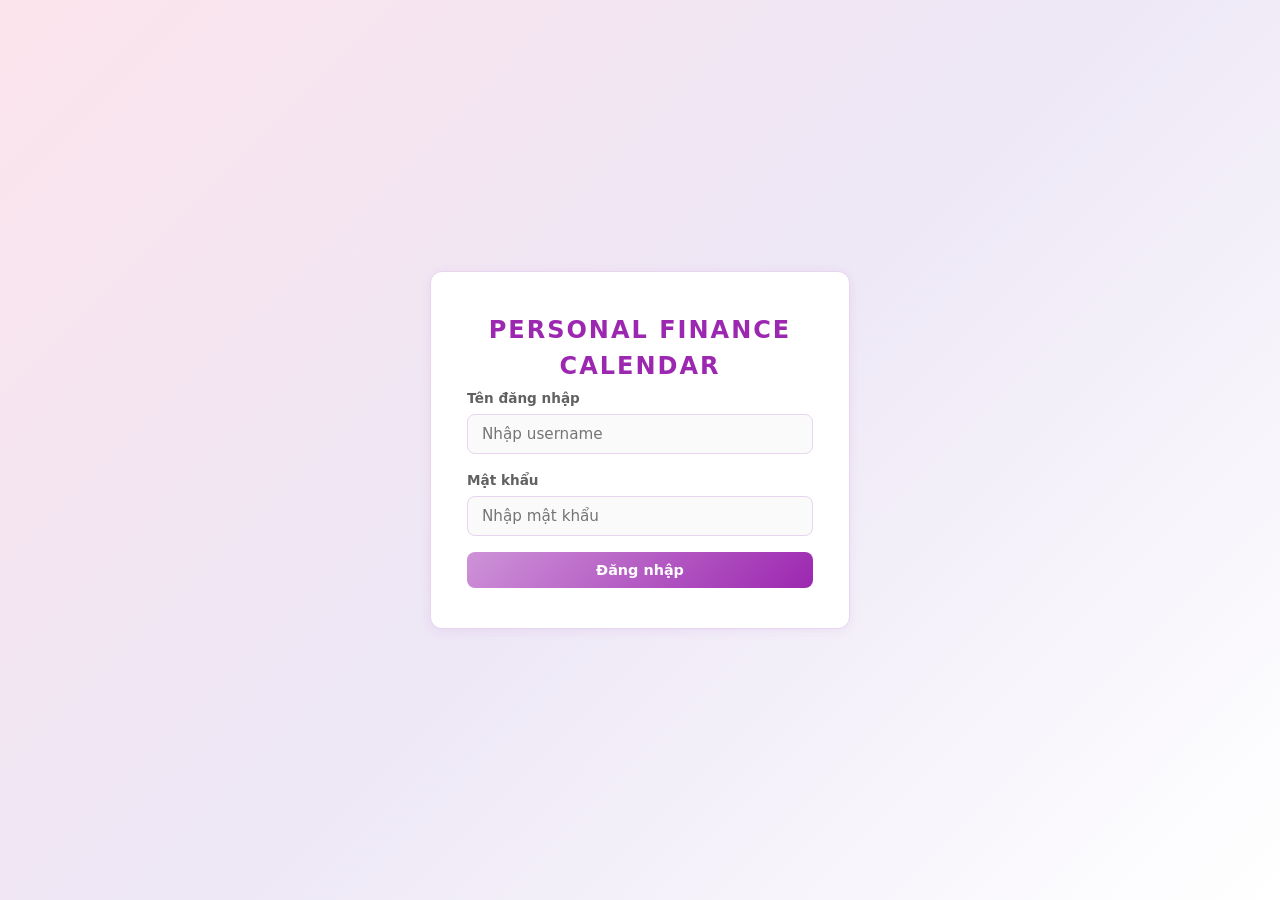
<file: index.html>
<!DOCTYPE html>
<html lang="vi">
<head>
  <meta charset="UTF-8">
  <meta name="viewport" content="width=device-width, initial-scale=1.0">
  <title>Personal Finance Calendar</title>
  <link rel="stylesheet" href="style.css">
</head>
<body>
  <div class="app-container">
    <!-- Header -->
    <header class="app-header">
      <h1>PERSONAL FINANCE CALENDAR</h1>
      <div class="datetime-box" id="datetimeBox">--</div>
      <div class="user-info">
        <span>Xin chào, <strong id="userFullname">--</strong></span>
        <a href="https://docs.google.com/spreadsheets/d/1s8dtUbS9lLZxffQHf5DMcvQwxUtcpbSZ6cnguVO8t8E/edit?gid=0#gid=0"
           class="btn btn-secondary btn-sm"
           target="_blank"
           rel="noopener noreferrer">Ngoại ngữ</a>
        <button class="btn btn-secondary btn-sm" id="logoutBtn">Đăng xuất</button>
      </div>
    </header>

    <!-- Navigation -->
    <nav class="nav-tabs" id="navTabs">
      <button class="nav-tab active" data-section="dashboard">Tổng quan</button>
      <button class="nav-tab" data-section="personal">Chi cá nhân</button>
      <button class="nav-tab" data-section="family">Chi gia đình</button>
      <button class="nav-tab" data-section="income">Thu nhập</button>
      <button class="nav-tab" data-section="categories">Loại chi</button>
      <button class="nav-tab" data-section="schedule">Thời khóa biểu</button>
      <button class="nav-tab" data-section="summary">Tổng kết</button>
    </nav>

    <!-- ==================== DASHBOARD ==================== -->
    <section class="section active" id="section-dashboard">
      <div class="stats-grid" id="statsGrid">
        <div class="stat-card income">
          <div class="label">Tổng thu tháng</div>
          <div class="value" id="statIncome">0 ₫</div>
        </div>
        <div class="stat-card expense">
          <div class="label">Tổng chi tháng</div>
          <div class="value" id="statExpense">0 ₫</div>
        </div>
        <div class="stat-card balance">
          <div class="label">Số dư còn lại</div>
          <div class="value" id="statBalance">0 ₫</div>
        </div>
        <div class="stat-card family">
          <div class="label">Chi gia đình</div>
          <div class="value" id="statFamily">0 ₫</div>
        </div>
        <div class="stat-card personal">
          <div class="label">Chi cá nhân</div>
          <div class="value" id="statPersonal">0 ₫</div>
        </div>
      </div>

      <div class="card">
        <div class="card-title">Thống kê theo loại chi tiêu</div>
        <div class="chart-container" id="categoryChart"></div>
      </div>

      <div class="card">
        <div class="card-title">Lịch tháng</div>
        <div class="calendar-controls">
          <button class="btn btn-secondary btn-sm" id="prevMonth">&larr;</button>
          <h2 id="calendarTitle">--</h2>
          <button class="btn btn-secondary btn-sm" id="nextMonth">&rarr;</button>
        </div>
        <div class="calendar-grid" id="calendarGrid"></div>
      </div>

      <div class="card">
        <div class="card-title">Chi tiết từng ngày</div>
        <div class="daily-list" id="dailyList"></div>
      </div>
    </section>

    <!-- ==================== PERSONAL EXPENSE ==================== -->
    <section class="section" id="section-personal">
      <div class="card">
        <div class="card-title" id="personalFormTitle">Thêm chi tiêu cá nhân</div>
        <form id="personalForm" novalidate>
          <input type="hidden" id="personalId">
          <div class="form-row">
            <div class="form-group">
              <label for="personalDate">Ngày *</label>
              <input type="date" id="personalDate" required>
              <span class="error-msg">Vui lòng chọn ngày</span>
            </div>
            <div class="form-group">
              <label for="personalAmount">Số tiền (VNĐ) *</label>
              <input type="number" id="personalAmount" min="1" placeholder="0" required>
              <span class="error-msg">Vui lòng nhập số tiền</span>
            </div>
            <div class="form-group">
              <label for="personalCategory">Loại chi tiêu *</label>
              <select id="personalCategory" required>
                <option value="">-- Chọn loại --</option>
              </select>
              <span class="error-msg">Vui lòng chọn loại chi tiêu</span>
            </div>
          </div>
          <div class="form-row">
            <div class="form-group">
              <label for="personalPayment">Phương thức thanh toán</label>
              <select id="personalPayment">
                <option value="Tiền mặt">Tiền mặt</option>
                <option value="Chuyển khoản">Chuyển khoản</option>
                <option value="Thẻ">Thẻ</option>
                <option value="Ví điện tử">Ví điện tử</option>
              </select>
            </div>
            <div class="form-group">
              <label for="personalDesc">Mô tả</label>
              <input type="text" id="personalDesc" placeholder="Mô tả giao dịch">
            </div>
            <div class="form-group">
              <label for="personalNote">Ghi chú</label>
              <input type="text" id="personalNote" placeholder="Ghi chú thêm">
            </div>
          </div>
          <div class="form-actions">
            <button type="submit" class="btn btn-primary">Lưu</button>
            <button type="button" class="btn btn-secondary" id="personalCancelBtn" style="display:none">Hủy</button>
          </div>
        </form>
      </div>

      <div class="card">
        <div class="card-title">Danh sách chi tiêu cá nhân</div>
        <div class="filter-bar">
          <div class="form-group">
            <label>Tháng</label>
            <select id="personalFilterMonth"></select>
          </div>
          <div class="form-group">
            <label>Năm</label>
            <select id="personalFilterYear"></select>
          </div>
          <div class="form-group search-input">
            <label>Tìm kiếm</label>
            <input type="text" id="personalSearch" placeholder="Tìm theo mô tả, loại...">
          </div>
        </div>
        <div style="overflow-x:auto">
          <table class="data-table" id="personalTable">
            <thead>
              <tr>
                <th>Ngày</th>
                <th>Số tiền</th>
                <th>Loại</th>
                <th>Mô tả</th>
                <th>Thanh toán</th>
                <th>Đã TT</th>
                <th>Thao tác</th>
              </tr>
            </thead>
            <tbody></tbody>
          </table>
        </div>
      </div>
    </section>

    <!-- ==================== FAMILY EXPENSE ==================== -->
    <section class="section" id="section-family">
      <div class="card">
        <div class="card-title" id="familyFormTitle">Thêm chi tiêu gia đình</div>
        <form id="familyForm" novalidate>
          <input type="hidden" id="familyId">
          <div class="form-row">
            <div class="form-group">
              <label for="familyDate">Ngày *</label>
              <input type="date" id="familyDate" required>
              <span class="error-msg">Vui lòng chọn ngày</span>
            </div>
            <div class="form-group">
              <label for="familyAmount">Số tiền (VNĐ) *</label>
              <input type="number" id="familyAmount" min="1" placeholder="0" required>
              <span class="error-msg">Vui lòng nhập số tiền</span>
            </div>
            <div class="form-group">
              <label for="familyCategory">Loại chi tiêu *</label>
              <select id="familyCategory" required>
                <option value="">-- Chọn loại --</option>
              </select>
              <span class="error-msg">Vui lòng chọn loại chi tiêu</span>
            </div>
          </div>
          <div class="form-row">
            <div class="form-group">
              <label for="familyPerson">Người chi</label>
              <input type="text" id="familyPerson" placeholder="Tên người chi">
            </div>
            <div class="form-group">
              <label for="familyDesc">Mô tả</label>
              <input type="text" id="familyDesc" placeholder="Mô tả giao dịch">
            </div>
            <div class="form-group">
              <label for="familyNote">Ghi chú</label>
              <input type="text" id="familyNote" placeholder="Ghi chú thêm">
            </div>
          </div>
          <div class="form-actions">
            <button type="submit" class="btn btn-primary">Lưu</button>
            <button type="button" class="btn btn-secondary" id="familyCancelBtn" style="display:none">Hủy</button>
          </div>
        </form>
      </div>

      <div class="card">
        <div class="card-title">Danh sách chi tiêu gia đình</div>
        <div class="filter-bar">
          <div class="form-group">
            <label>Tháng</label>
            <select id="familyFilterMonth"></select>
          </div>
          <div class="form-group">
            <label>Năm</label>
            <select id="familyFilterYear"></select>
          </div>
          <div class="form-group search-input">
            <label>Tìm kiếm</label>
            <input type="text" id="familySearch" placeholder="Tìm theo mô tả, người chi...">
          </div>
        </div>
        <div style="overflow-x:auto">
          <table class="data-table" id="familyTable">
            <thead>
              <tr>
                <th>Ngày</th>
                <th>Số tiền</th>
                <th>Loại</th>
                <th>Người chi</th>
                <th>Mô tả</th>
                <th>Đã TT</th>
                <th>Thao tác</th>
              </tr>
            </thead>
            <tbody></tbody>
          </table>
        </div>
      </div>
    </section>

    <!-- ==================== INCOME ==================== -->
    <section class="section" id="section-income">
      <div class="card">
        <div class="card-title" id="incomeFormTitle">Thêm khoản thu</div>
        <form id="incomeForm" novalidate>
          <input type="hidden" id="incomeId">
          <div class="form-row">
            <div class="form-group">
              <label for="incomeDate">Ngày *</label>
              <input type="date" id="incomeDate" required>
              <span class="error-msg">Vui lòng chọn ngày</span>
            </div>
            <div class="form-group">
              <label for="incomeAmount">Số tiền (VNĐ) *</label>
              <input type="number" id="incomeAmount" min="1" placeholder="0" required>
              <span class="error-msg">Vui lòng nhập số tiền</span>
            </div>
            <div class="form-group">
              <label for="incomeSource">Nguồn thu *</label>
              <select id="incomeSource" required>
                <option value="">-- Chọn nguồn --</option>
                <option value="Lương">Lương</option>
                <option value="Thưởng">Thưởng</option>
                <option value="Đầu tư">Đầu tư</option>
                <option value="Kinh doanh">Kinh doanh</option>
                <option value="Khác">Khác</option>
              </select>
              <span class="error-msg">Vui lòng chọn nguồn thu</span>
            </div>
          </div>
          <div class="form-row">
            <div class="form-group">
              <label for="incomeDesc">Mô tả</label>
              <input type="text" id="incomeDesc" placeholder="Mô tả khoản thu">
            </div>
            <div class="form-group">
              <label for="incomeNote">Ghi chú</label>
              <input type="text" id="incomeNote" placeholder="Ghi chú thêm">
            </div>
          </div>
          <div class="form-actions">
            <button type="submit" class="btn btn-primary">Lưu</button>
            <button type="button" class="btn btn-secondary" id="incomeCancelBtn" style="display:none">Hủy</button>
          </div>
        </form>
      </div>

      <div class="card">
        <div class="card-title">Danh sách thu nhập</div>
        <div class="filter-bar">
          <div class="form-group">
            <label>Tháng</label>
            <select id="incomeFilterMonth"></select>
          </div>
          <div class="form-group">
            <label>Năm</label>
            <select id="incomeFilterYear"></select>
          </div>
          <div class="form-group search-input">
            <label>Tìm kiếm</label>
            <input type="text" id="incomeSearch" placeholder="Tìm theo mô tả, nguồn...">
          </div>
        </div>
        <div style="overflow-x:auto">
          <table class="data-table" id="incomeTable">
            <thead>
              <tr>
                <th>Ngày</th>
                <th>Số tiền</th>
                <th>Nguồn thu</th>
                <th>Mô tả</th>
                <th>Ghi chú</th>
                <th>Thao tác</th>
              </tr>
            </thead>
            <tbody></tbody>
          </table>
        </div>
      </div>
    </section>

    <!-- ==================== CATEGORIES ==================== -->
    <section class="section" id="section-categories">
      <div class="card">
        <div class="card-title" id="categoryFormTitle">Thêm loại chi tiêu</div>
        <form id="categoryForm" novalidate>
          <input type="hidden" id="categoryId">
          <div class="form-row">
            <div class="form-group">
              <label for="categoryName">Tên loại *</label>
              <input type="text" id="categoryName" placeholder="Tên loại chi tiêu" required>
              <span class="error-msg">Vui lòng nhập tên loại</span>
            </div>
            <div class="form-group">
              <label for="categoryType">Loại *</label>
              <select id="categoryType" required>
                <option value="expense">Chi tiêu</option>
                <option value="income">Thu nhập</option>
              </select>
            </div>
          </div>
          <div class="form-actions">
            <button type="submit" class="btn btn-primary">Lưu</button>
            <button type="button" class="btn btn-secondary" id="categoryCancelBtn" style="display:none">Hủy</button>
          </div>
        </form>
      </div>

      <div class="card">
        <div class="card-title">Danh sách loại chi tiêu</div>
        <div style="overflow-x:auto">
          <table class="data-table" id="categoryTable">
            <thead>
              <tr>
                <th>Tên</th>
                <th>Loại</th>
                <th>Thao tác</th>
              </tr>
            </thead>
            <tbody></tbody>
          </table>
        </div>
      </div>
    </section>

    <!-- ==================== SCHEDULE (THỜI KHÓA BIỂU) ==================== -->
    <section class="section" id="section-schedule">
      <div class="card">
        <div class="card-title" id="scheduleFormTitle">Thêm lịch làm việc</div>
        <form id="scheduleForm" novalidate>
          <input type="hidden" id="scheduleId">
          <div class="form-row">
            <div class="form-group">
              <label for="scheduleDate">Ngày *</label>
              <input type="date" id="scheduleDate" required>
              <span class="error-msg">Vui lòng chọn ngày</span>
            </div>
            <div class="form-group">
              <label for="scheduleStart">Giờ bắt đầu *</label>
              <input type="time" id="scheduleStart" required>
              <span class="error-msg">Vui lòng chọn giờ bắt đầu</span>
            </div>
            <div class="form-group">
              <label for="scheduleEnd">Giờ kết thúc *</label>
              <input type="time" id="scheduleEnd" required>
              <span class="error-msg">Vui lòng chọn giờ kết thúc</span>
            </div>
          </div>
          <div class="form-row">
            <div class="form-group">
              <label for="scheduleTitle">Tiêu đề *</label>
              <input type="text" id="scheduleTitle" placeholder="VD: Họp team, Làm việc..." required>
              <span class="error-msg">Vui lòng nhập tiêu đề</span>
            </div>
            <div class="form-group">
              <label for="scheduleType">Loại</label>
              <select id="scheduleType">
                <option value="Công việc">Công việc</option>
                <option value="Học tập">Học tập</option>
                <option value="Họp">Họp</option>
                <option value="Cá nhân">Cá nhân</option>
                <option value="Khác">Khác</option>
              </select>
            </div>
            <div class="form-group">
              <label for="scheduleLocation">Địa điểm</label>
              <input type="text" id="scheduleLocation" placeholder="VD: Văn phòng, Online...">
            </div>
          </div>
          <div class="form-row">
            <div class="form-group">
              <label for="scheduleDesc">Mô tả</label>
              <input type="text" id="scheduleDesc" placeholder="Chi tiết công việc">
            </div>
            <div class="form-group">
              <label for="scheduleNote">Ghi chú</label>
              <input type="text" id="scheduleNote" placeholder="Ghi chú thêm">
            </div>
          </div>
          <div class="form-actions">
            <button type="submit" class="btn btn-primary">Lưu</button>
            <button type="button" class="btn btn-secondary" id="scheduleCancelBtn" style="display:none">Hủy</button>
          </div>
        </form>
      </div>

      <div class="card">
        <div class="card-title">Lịch làm việc trong ngày</div>
        <div class="schedule-day-controls">
          <button class="btn btn-secondary btn-sm" id="schedulePrevDay">&larr;</button>
          <div class="schedule-day-label" id="scheduleDayLabel">--</div>
          <button class="btn btn-secondary btn-sm" id="scheduleNextDay">&rarr;</button>
          <button class="btn btn-secondary btn-sm" id="scheduleTodayBtn">Hôm nay</button>
        </div>

        <div class="timetable" id="timetable">
          <!-- Render bởi app.js -->
        </div>
      </div>

      <div class="card">
        <div class="card-title">Danh sách lịch tháng</div>
        <div class="filter-bar">
          <div class="form-group">
            <label>Tháng</label>
            <select id="scheduleFilterMonth"></select>
          </div>
          <div class="form-group">
            <label>Năm</label>
            <select id="scheduleFilterYear"></select>
          </div>
          <div class="form-group search-input">
            <label>Tìm kiếm</label>
            <input type="text" id="scheduleSearch" placeholder="Tìm theo tiêu đề, địa điểm...">
          </div>
        </div>
        <div style="overflow-x:auto">
          <table class="data-table" id="scheduleTable">
            <thead>
              <tr>
                <th>Ngày</th>
                <th>Giờ</th>
                <th>Tiêu đề</th>
                <th>Loại</th>
                <th>Địa điểm</th>
                <th>Hoàn thành</th>
                <th>Thao tác</th>
              </tr>
            </thead>
            <tbody></tbody>
          </table>
        </div>
      </div>
    </section>

    <!-- ==================== SUMMARY ==================== -->
    <section class="section" id="section-summary">
      <div class="card">
        <div class="card-title">Tổng kết tài chính</div>
        <div class="filter-bar">
          <div class="form-group">
            <label>Chế độ xem</label>
            <select id="summaryMode">
              <option value="month">Theo tháng</option>
              <option value="year">Theo năm</option>
            </select>
          </div>
          <div class="form-group">
            <label>Tháng</label>
            <select id="summaryMonth"></select>
          </div>
          <div class="form-group">
            <label>Năm</label>
            <select id="summaryYear"></select>
          </div>
          <button class="btn btn-primary btn-sm" id="summaryLoadBtn">Xem tổng kết</button>
        </div>

        <div id="summaryContent"></div>
      </div>
    </section>
  </div>

  <!-- Loading -->
  <div class="loading-overlay" id="loadingOverlay">
    <div class="spinner"></div>
    <span>Đang xử lý...</span>
  </div>

  <div class="toast-container" id="toastContainer"></div>

  <script src="api.js"></script>
  <script src="app.js"></script>
</body>
</html>
</file>
<file: style.css>
/* ==================== RESET & VARIABLES ==================== */
*,
*::before,
*::after {
  box-sizing: border-box;
  margin: 0;
  padding: 0;
}

:root {
  --pink-light: #fce4ec;
  --pink: #f8bbd9;
  --purple-light: #ede7f6;
  --purple: #ce93d8;
  --purple-dark: #9c27b0;
  --white: #ffffff;
  --gray-50: #fafafa;
  --gray-100: #f5f5f5;
  --gray-200: #eeeeee;
  --gray-300: #e0e0e0;
  --gray-500: #9e9e9e;
  --gray-700: #616161;
  --gray-900: #212121;
  --green: #66bb6a;
  --red: #ef5350;
  --blue: #42a5f5;
  --orange: #ffa726;
  --border: 1px solid #e8d5f0;
  --shadow: 0 2px 12px rgba(156, 39, 176, 0.08);
  --radius: 12px;
  --font: 'Segoe UI', system-ui, -apple-system, sans-serif;
}

html {
  font-size: 16px;
  scroll-behavior: smooth;
}

body {
  font-family: var(--font);
  background: linear-gradient(135deg, var(--pink-light) 0%, var(--purple-light) 50%, var(--white) 100%);
  min-height: 100vh;
  color: var(--gray-900);
  line-height: 1.5;
}

/* ==================== LOADING OVERLAY ==================== */
.loading-overlay {
  display: none;
  position: fixed;
  inset: 0;
  background: rgba(255, 255, 255, 0.85);
  z-index: 9999;
  justify-content: center;
  align-items: center;
  flex-direction: column;
  gap: 12px;
}

.loading-overlay.active {
  display: flex;
}

.spinner {
  width: 44px;
  height: 44px;
  border: 4px solid var(--purple-light);
  border-top-color: var(--purple-dark);
  border-radius: 50%;
  animation: spin 0.8s linear infinite;
}

@keyframes spin {
  to { transform: rotate(360deg); }
}

/* ==================== TOAST ==================== */
.toast-container {
  position: fixed;
  top: 20px;
  right: 20px;
  z-index: 10000;
  display: flex;
  flex-direction: column;
  gap: 8px;
}

.toast {
  padding: 12px 20px;
  border-radius: var(--radius);
  color: var(--white);
  font-size: 0.9rem;
  box-shadow: var(--shadow);
  animation: slideIn 0.3s ease;
  max-width: 360px;
}

.toast.success { background: var(--green); }
.toast.error { background: var(--red); }
.toast.info { background: var(--purple-dark); }

@keyframes slideIn {
  from { transform: translateX(100%); opacity: 0; }
  to { transform: translateX(0); opacity: 1; }
}

/* ==================== LOGIN PAGE ==================== */
.login-page {
  display: flex;
  justify-content: center;
  align-items: center;
  min-height: 100vh;
  padding: 20px;
}

.login-card {
  background: var(--white);
  border: var(--border);
  border-radius: var(--radius);
  box-shadow: var(--shadow);
  padding: 40px 36px;
  width: 100%;
  max-width: 420px;
  text-align: center;
}

.login-card h1 {
  font-size: 1.5rem;
  color: var(--purple-dark);
  letter-spacing: 2px;
  margin-bottom: 4px;
}

.login-card .subtitle {
  color: var(--gray-500);
  font-size: 0.9rem;
  margin-bottom: 28px;
}

.form-group {
  margin-bottom: 16px;
  text-align: left;
}

.form-group label {
  display: block;
  font-size: 0.85rem;
  font-weight: 600;
  color: var(--gray-700);
  margin-bottom: 6px;
}

.form-group input,
.form-group select,
.form-group textarea {
  width: 100%;
  padding: 10px 14px;
  border: var(--border);
  border-radius: 8px;
  font-size: 0.95rem;
  font-family: var(--font);
  background: var(--gray-50);
  transition: border-color 0.2s, box-shadow 0.2s;
}

.form-group input:focus,
.form-group select:focus,
.form-group textarea:focus {
  outline: none;
  border-color: var(--purple);
  box-shadow: 0 0 0 3px rgba(206, 147, 216, 0.25);
}

.form-group .error-msg {
  color: var(--red);
  font-size: 0.8rem;
  margin-top: 4px;
  display: none;
}

.form-group.invalid .error-msg { display: block; }
.form-group.invalid input,
.form-group.invalid select { border-color: var(--red); }

/* ==================== BUTTONS ==================== */
.btn {
  display: inline-flex;
  align-items: center;
  justify-content: center;
  gap: 6px;
  padding: 10px 20px;
  border: none;
  border-radius: 8px;
  font-size: 0.9rem;
  font-weight: 600;
  font-family: var(--font);
  cursor: pointer;
  transition: all 0.2s;
}

.btn:disabled {
  opacity: 0.6;
  cursor: not-allowed;
}

.btn-primary {
  background: linear-gradient(135deg, var(--purple), var(--purple-dark));
  color: var(--white);
  width: 100%;
}

.btn-primary:hover:not(:disabled) {
  transform: translateY(-1px);
  box-shadow: 0 4px 12px rgba(156, 39, 176, 0.3);
}

.btn-secondary {
  background: var(--purple-light);
  color: var(--purple-dark);
}

.btn-secondary:hover:not(:disabled) {
  background: var(--pink);
}

.btn-danger {
  background: var(--red);
  color: var(--white);
}

.btn-danger:hover:not(:disabled) {
  background: #e53935;
}

.btn-sm {
  padding: 6px 12px;
  font-size: 0.8rem;
}

.btn-icon {
  padding: 6px 8px;
  background: transparent;
  border: var(--border);
  border-radius: 6px;
  cursor: pointer;
  font-size: 0.85rem;
  transition: background 0.2s;
}

.btn-icon:hover { background: var(--purple-light); }

/* ==================== APP LAYOUT ==================== */
.app-container {
  max-width: 1200px;
  margin: 0 auto;
  padding: 16px;
}

/* Header */
.app-header {
  background: var(--white);
  border: var(--border);
  border-radius: var(--radius);
  box-shadow: var(--shadow);
  padding: 20px 24px;
  margin-bottom: 16px;
  display: flex;
  flex-wrap: wrap;
  align-items: center;
  justify-content: space-between;
  gap: 12px;
}

.app-header h1 {
  font-size: 1.4rem;
  letter-spacing: 3px;
  color: var(--purple-dark);
  font-weight: 700;
}

.datetime-box {
  background: linear-gradient(135deg, var(--pink-light), var(--purple-light));
  border: var(--border);
  border-radius: 8px;
  padding: 8px 16px;
  font-size: 0.9rem;
  font-weight: 600;
  color: var(--purple-dark);
  text-align: center;
}

.user-info {
  display: flex;
  align-items: center;
  gap: 12px;
  font-size: 0.9rem;
  color: var(--gray-700);
  flex-wrap: wrap;
}

.user-info a.btn {
  text-decoration: none;
}

/* Navigation */
.nav-tabs {
  display: flex;
  flex-wrap: wrap;
  gap: 6px;
  margin-bottom: 16px;
  background: var(--white);
  border: var(--border);
  border-radius: var(--radius);
  padding: 8px;
  box-shadow: var(--shadow);
}

.nav-tab {
  padding: 8px 16px;
  border: none;
  border-radius: 8px;
  background: transparent;
  font-size: 0.85rem;
  font-weight: 600;
  color: var(--gray-700);
  cursor: pointer;
  transition: all 0.2s;
  font-family: var(--font);
}

.nav-tab:hover { background: var(--purple-light); }

.nav-tab.active {
  background: linear-gradient(135deg, var(--pink), var(--purple));
  color: var(--white);
}

/* ==================== SECTIONS ==================== */
.section {
  display: none;
}

.section.active {
  display: block;
}

.card {
  background: var(--white);
  border: var(--border);
  border-radius: var(--radius);
  box-shadow: var(--shadow);
  padding: 20px;
  margin-bottom: 16px;
}

.card-title {
  font-size: 1.1rem;
  font-weight: 700;
  color: var(--purple-dark);
  margin-bottom: 16px;
  padding-bottom: 8px;
  border-bottom: 2px solid var(--pink-light);
}

/* ==================== DASHBOARD STATS ==================== */
.stats-grid {
  display: grid;
  grid-template-columns: repeat(auto-fit, minmax(160px, 1fr));
  gap: 12px;
  margin-bottom: 20px;
}

.stat-card {
  background: linear-gradient(135deg, var(--white), var(--pink-light));
  border: var(--border);
  border-radius: var(--radius);
  padding: 16px;
  text-align: center;
}

.stat-card .label {
  font-size: 0.8rem;
  color: var(--gray-500);
  margin-bottom: 4px;
}

.stat-card .value {
  font-size: 1.2rem;
  font-weight: 700;
}

.stat-card.income .value { color: var(--green); }
.stat-card.expense .value { color: var(--red); }
.stat-card.balance .value { color: var(--blue); }
.stat-card.family .value { color: var(--orange); }
.stat-card.personal .value { color: var(--purple-dark); }

/* ==================== CHART ==================== */
.chart-container {
  margin-top: 16px;
}

.chart-bar-row {
  display: flex;
  align-items: center;
  gap: 10px;
  margin-bottom: 8px;
}

.chart-bar-label {
  width: 100px;
  font-size: 0.8rem;
  text-align: right;
  color: var(--gray-700);
  flex-shrink: 0;
}

.chart-bar-track {
  flex: 1;
  height: 22px;
  background: var(--gray-100);
  border-radius: 6px;
  overflow: hidden;
}

.chart-bar-fill {
  height: 100%;
  background: linear-gradient(90deg, var(--pink), var(--purple));
  border-radius: 6px;
  transition: width 0.5s ease;
  min-width: 2px;
}

.chart-bar-value {
  width: 90px;
  font-size: 0.8rem;
  font-weight: 600;
  color: var(--gray-700);
}

/* ==================== CALENDAR ==================== */
.calendar-controls {
  display: flex;
  align-items: center;
  justify-content: center;
  gap: 16px;
  margin-bottom: 16px;
}

.calendar-controls h2 {
  font-size: 1.2rem;
  color: var(--purple-dark);
  min-width: 180px;
  text-align: center;
}

.calendar-grid {
  display: grid;
  grid-template-columns: repeat(7, 1fr);
  gap: 4px;
  margin-bottom: 20px;
}

.calendar-day-header {
  text-align: center;
  font-size: 0.75rem;
  font-weight: 700;
  color: var(--purple-dark);
  padding: 6px 0;
}

.calendar-day {
  aspect-ratio: 1;
  display: flex;
  align-items: center;
  justify-content: center;
  font-size: 0.85rem;
  border: var(--border);
  border-radius: 8px;
  cursor: pointer;
  transition: all 0.2s;
  background: var(--white);
}

.calendar-day:hover { background: var(--purple-light); }

.calendar-day.other-month {
  color: var(--gray-300);
  background: var(--gray-50);
}

.calendar-day.today {
  background: linear-gradient(135deg, var(--pink), var(--purple));
  color: var(--white);
  font-weight: 700;
}

.calendar-day.has-transactions {
  border-color: var(--purple);
  font-weight: 600;
}

.calendar-day.selected {
  outline: 3px solid var(--purple-dark);
  outline-offset: -1px;
}

/* ==================== DAILY LIST (PLANNER) ==================== */
.daily-list {
  display: flex;
  flex-direction: column;
  gap: 12px;
}

.day-block {
  border: var(--border);
  border-radius: var(--radius);
  overflow: hidden;
  background: var(--white);
}

.day-block-header {
  background: linear-gradient(135deg, var(--pink-light), var(--purple-light));
  padding: 10px 16px;
  font-weight: 700;
  font-size: 0.95rem;
  color: var(--purple-dark);
  display: flex;
  justify-content: space-between;
  align-items: center;
}

.day-block-header .day-total {
  font-size: 0.85rem;
  font-weight: 600;
}

.day-block-body {
  padding: 8px 12px;
}

.transaction-row {
  display: flex;
  align-items: center;
  gap: 10px;
  padding: 8px 4px;
  border-bottom: 1px dashed var(--gray-200);
  font-size: 0.85rem;
}

.transaction-row:last-child { border-bottom: none; }

.transaction-row input[type="checkbox"] {
  width: 18px;
  height: 18px;
  accent-color: var(--purple-dark);
  cursor: pointer;
  flex-shrink: 0;
}

.transaction-row.paid .tx-desc {
  text-decoration: line-through;
  color: var(--gray-500);
}

.tx-amount {
  font-weight: 700;
  min-width: 90px;
  text-align: right;
}

.tx-amount.income { color: var(--green); }
.tx-amount.expense { color: var(--red); }

.tx-category {
  background: var(--purple-light);
  color: var(--purple-dark);
  padding: 2px 8px;
  border-radius: 4px;
  font-size: 0.75rem;
  white-space: nowrap;
}

.tx-desc {
  flex: 1;
  color: var(--gray-700);
}

.tx-actions {
  display: flex;
  gap: 4px;
  flex-shrink: 0;
}

.empty-day {
  padding: 12px;
  text-align: center;
  color: var(--gray-500);
  font-size: 0.85rem;
  font-style: italic;
}

/* ==================== FORMS & TABLES ==================== */
.form-row {
  display: grid;
  grid-template-columns: repeat(auto-fit, minmax(200px, 1fr));
  gap: 12px;
  margin-bottom: 12px;
}

.form-actions {
  display: flex;
  gap: 8px;
  margin-top: 12px;
}

.filter-bar {
  display: flex;
  flex-wrap: wrap;
  gap: 10px;
  margin-bottom: 16px;
  align-items: flex-end;
}

.filter-bar .form-group {
  margin-bottom: 0;
  min-width: 140px;
}

.search-input {
  flex: 1;
  min-width: 200px;
}

.data-table {
  width: 100%;
  border-collapse: collapse;
  font-size: 0.85rem;
}

.data-table th {
  background: var(--purple-light);
  color: var(--purple-dark);
  padding: 10px 8px;
  text-align: left;
  font-weight: 600;
  border-bottom: 2px solid var(--pink);
}

.data-table td {
  padding: 10px 8px;
  border-bottom: 1px solid var(--gray-200);
}

.data-table tr:hover td {
  background: var(--pink-light);
}

.table-actions {
  display: flex;
  gap: 4px;
}

.badge {
  display: inline-block;
  padding: 2px 8px;
  border-radius: 4px;
  font-size: 0.75rem;
  font-weight: 600;
}

.badge-income { background: #e8f5e9; color: #2e7d32; }
.badge-expense { background: #ffebee; color: #c62828; }
.badge-personal { background: var(--purple-light); color: var(--purple-dark); }
.badge-family { background: #fff3e0; color: #e65100; }

/* ==================== SUMMARY ==================== */
.summary-grid {
  display: grid;
  grid-template-columns: repeat(auto-fit, minmax(280px, 1fr));
  gap: 16px;
}

.summary-item {
  display: flex;
  justify-content: space-between;
  padding: 8px 0;
  border-bottom: 1px dashed var(--gray-200);
  font-size: 0.9rem;
}

.summary-item .amount { font-weight: 700; }

.compare-bar {
  display: flex;
  height: 32px;
  border-radius: 8px;
  overflow: hidden;
  margin: 12px 0;
}

.compare-income {
  background: var(--green);
  display: flex;
  align-items: center;
  justify-content: center;
  color: white;
  font-size: 0.8rem;
  font-weight: 600;
}

.compare-expense {
  background: var(--red);
  display: flex;
  align-items: center;
  justify-content: center;
  color: white;
  font-size: 0.8rem;
  font-weight: 600;
}

/* ==================== MODAL ==================== */
.modal-overlay {
  display: none;
  position: fixed;
  inset: 0;
  background: rgba(0, 0, 0, 0.4);
  z-index: 5000;
  justify-content: center;
  align-items: center;
  padding: 20px;
}

.modal-overlay.active { display: flex; }

.modal {
  background: var(--white);
  border-radius: var(--radius);
  padding: 24px;
  width: 100%;
  max-width: 520px;
  max-height: 90vh;
  overflow-y: auto;
  box-shadow: 0 8px 32px rgba(0, 0, 0, 0.15);
}

.modal h3 {
  color: var(--purple-dark);
  margin-bottom: 16px;
}

.modal-actions {
  display: flex;
  gap: 8px;
  justify-content: flex-end;
  margin-top: 16px;
}

/* ==================== RESPONSIVE ==================== */
@media (max-width: 768px) {
  .app-header {
    flex-direction: column;
    text-align: center;
  }

  .app-header h1 {
    font-size: 1.1rem;
    letter-spacing: 1px;
  }

  .nav-tabs {
    justify-content: center;
  }

  .nav-tab {
    padding: 6px 10px;
    font-size: 0.78rem;
  }

  .stats-grid {
    grid-template-columns: repeat(2, 1fr);
  }

  .calendar-day {
    font-size: 0.75rem;
  }

  .transaction-row {
    flex-wrap: wrap;
  }

  .data-table {
    display: block;
    overflow-x: auto;
  }

  .form-row {
    grid-template-columns: 1fr;
  }

  .chart-bar-label {
    width: 70px;
    font-size: 0.7rem;
  }
}

@media (max-width: 480px) {
  .login-card { padding: 28px 20px; }
  .stats-grid { grid-template-columns: 1fr; }
  .calendar-controls h2 { font-size: 1rem; min-width: auto; }
  .schedule-day-controls { flex-wrap: wrap; }
  .timetable-time { width: 50px; font-size: 0.7rem; }
}

/* ==================== TIMETABLE (THỜI KHÓA BIỂU) ==================== */
.schedule-day-controls {
  display: flex;
  align-items: center;
  justify-content: center;
  gap: 12px;
  margin-bottom: 20px;
  flex-wrap: wrap;
}

.schedule-day-label {
  font-size: 1.1rem;
  font-weight: 700;
  color: var(--purple-dark);
  min-width: 200px;
  text-align: center;
}

.timetable {
  display: flex;
  flex-direction: column;
  gap: 0;
  border: var(--border);
  border-radius: var(--radius);
  overflow: hidden;
  background: var(--white);
}

.timetable-row {
  display: flex;
  min-height: 52px;
  border-bottom: 1px dashed var(--gray-200);
}

.timetable-row:last-child { border-bottom: none; }

.timetable-time {
  width: 64px;
  flex-shrink: 0;
  padding: 10px 8px;
  background: linear-gradient(135deg, var(--pink-light), var(--purple-light));
  font-size: 0.8rem;
  font-weight: 700;
  color: var(--purple-dark);
  text-align: center;
  border-right: var(--border);
  display: flex;
  align-items: flex-start;
  justify-content: center;
  padding-top: 12px;
}

.timetable-slot {
  flex: 1;
  padding: 6px 10px;
  display: flex;
  flex-direction: column;
  gap: 6px;
  justify-content: center;
  min-height: 52px;
}

.timetable-slot.empty {
  background: var(--gray-50);
}

.schedule-block {
  background: linear-gradient(135deg, var(--white), var(--purple-light));
  border: var(--border);
  border-left: 4px solid var(--purple);
  border-radius: 8px;
  padding: 8px 12px;
  display: flex;
  align-items: center;
  gap: 10px;
  font-size: 0.85rem;
  transition: opacity 0.2s;
}

.schedule-block.completed {
  opacity: 0.55;
}

.schedule-block.completed .schedule-block-title {
  text-decoration: line-through;
  color: var(--gray-500);
}

.schedule-block.type-work { border-left-color: #9c27b0; }
.schedule-block.type-study { border-left-color: #42a5f5; }
.schedule-block.type-meeting { border-left-color: #ffa726; }
.schedule-block.type-personal { border-left-color: #66bb6a; }
.schedule-block.type-other { border-left-color: #9e9e9e; }

.schedule-block-time {
  font-weight: 700;
  color: var(--purple-dark);
  white-space: nowrap;
  font-size: 0.8rem;
}

.schedule-block-body { flex: 1; }

.schedule-block-title {
  font-weight: 600;
  color: var(--gray-900);
}

.schedule-block-meta {
  font-size: 0.75rem;
  color: var(--gray-500);
  margin-top: 2px;
}

.schedule-block-actions {
  display: flex;
  gap: 4px;
  align-items: center;
  flex-shrink: 0;
}

.schedule-block input[type="checkbox"] {
  width: 18px;
  height: 18px;
  accent-color: var(--purple-dark);
  cursor: pointer;
}

.badge-schedule {
  display: inline-block;
  padding: 2px 8px;
  border-radius: 4px;
  font-size: 0.72rem;
  font-weight: 600;
  background: var(--purple-light);
  color: var(--purple-dark);
}

.timetable-empty {
  padding: 40px;
  text-align: center;
  color: var(--gray-500);
  font-style: italic;
}
</file>
